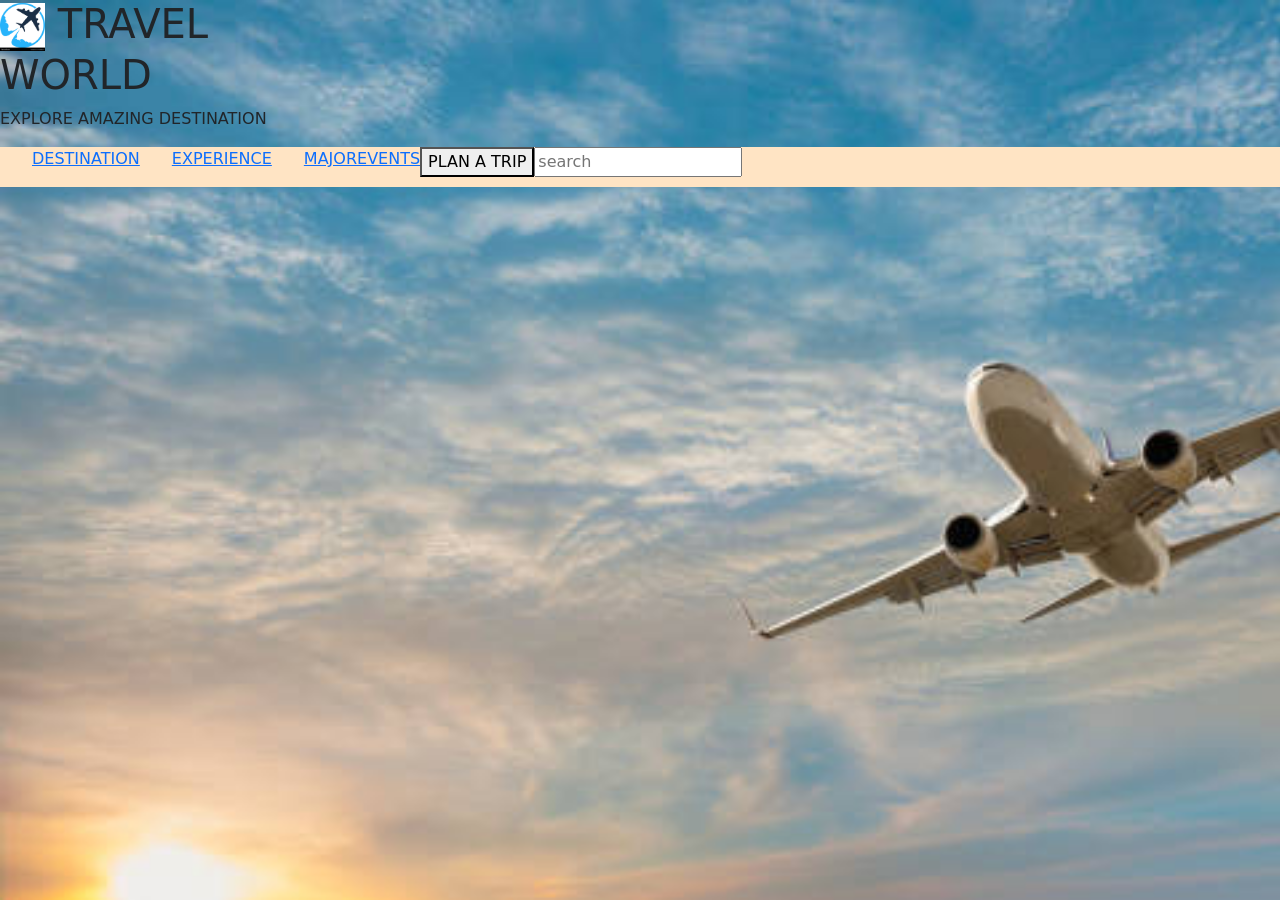
<file: INDEX.HTML>
<html>
    <head>
        <title>travel world </title>  
        <link rel="stylesheet" href="style.css">
        <link href="https://cdn.jsdelivr.net/npm/bootstrap@5.0.2/dist/css/bootstrap.min.css" rel="stylesheet" integrity="sha384-EVSTQN3/azprG1Anm3QDgpJLIm9Nao0Yz1ztcQTwFspd3yD65VohhpuuCOmLASjC" crossorigin="anonymous">
    </head>
    <header>
        <h1><img src="logo.jpeg" >      TRAVEL<br> WORLD </h1>
        <P> EXPLORE AMAZING DESTINATION</P>
    </header>
    <body>
    <nav class="navsection">   
         <UL> <a href=DESTINATION.html>DESTINATION</a></UL>
           <UL> <a href=EXPERIENCE.html>EXPERIENCE</a></UL>
                <UL> <a href=MAJOREVENTS.html>MAJOREVENTS</a></UL>
                <div class="hero">
               <button onclick="alert('plan your fav destination with us')">
    PLAN A TRIP
</button>
</div>
<div class="sea">
    <input type="text" placeholder="search"

</div>
</nav>
<script src="https://cdn.jsdelivr.net/npm/bootstrap@5.0.2/dist/js/bootstrap.bundle.min.js" integrity="sha384-MrcW6ZMFYlzcLA8Nl+NtUVF0sA7MsXsP1UyJoMp4YLEuNSfAP+JcXn/tWtIaxVXM" crossorigin="anonymous"></script>
            </body>
        </html>
</file>
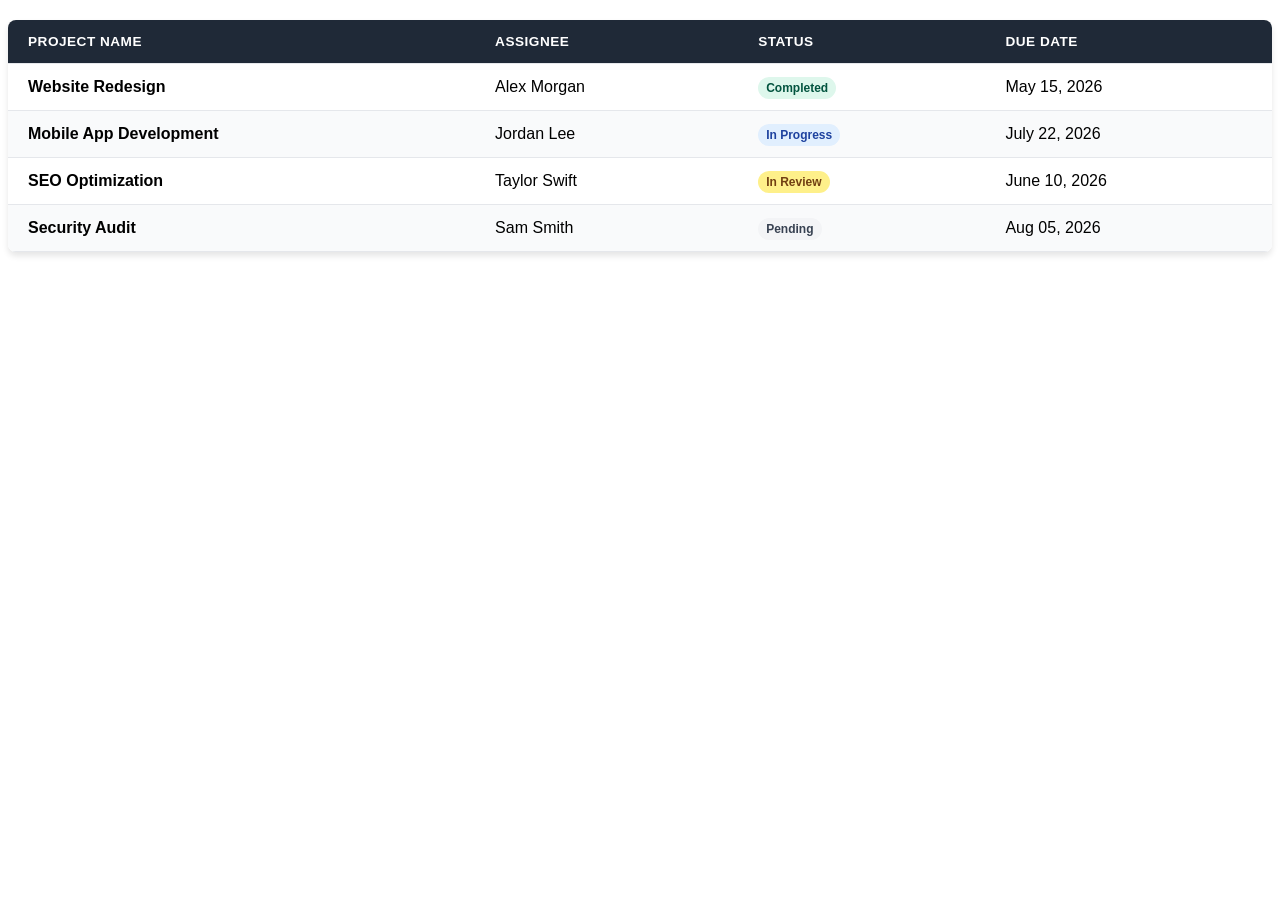
<file: htmlTable/index.html>
<!DOCTYPE html>
<html lang="en">
<head>
    <meta charset="UTF-8">
    <meta name="viewport" content="width=device-width, initial-scale=1.0">
    <title>Document</title>
        <link href="style.css" type="text/css" rel="stylesheet" />
</head>
<body>
    <div class="table-container">
  <table>
    <thead>
      <tr>
        <th>Project Name</th>
        <th>Assignee</th>
        <th>Status</th>
        <th>Due Date</th>
      </tr>
    </thead>
    <tbody>
      <tr>
        <td><strong>Website Redesign</strong></td>
        <td>Alex Morgan</td>
        <td><span class="status completed">Completed</span></td>
        <td>May 15, 2026</td>
      </tr>
      <tr>
        <td><strong>Mobile App Development</strong></td>
        <td>Jordan Lee</td>
        <td><span class="status progress">In Progress</span></td>
        <td>July 22, 2026</td>
      </tr>
      <tr>
        <td><strong>SEO Optimization</strong></td>
        <td>Taylor Swift</td>
        <td><span class="status review">In Review</span></td>
        <td>June 10, 2026</td>
      </tr>
      <tr>
        <td><strong>Security Audit</strong></td>
        <td>Sam Smith</td>
        <td><span class="status pending">Pending</span></td>
        <td>Aug 05, 2026</td>
      </tr>
    </tbody>
  </table>
</div>
</body>
</html>
</file>
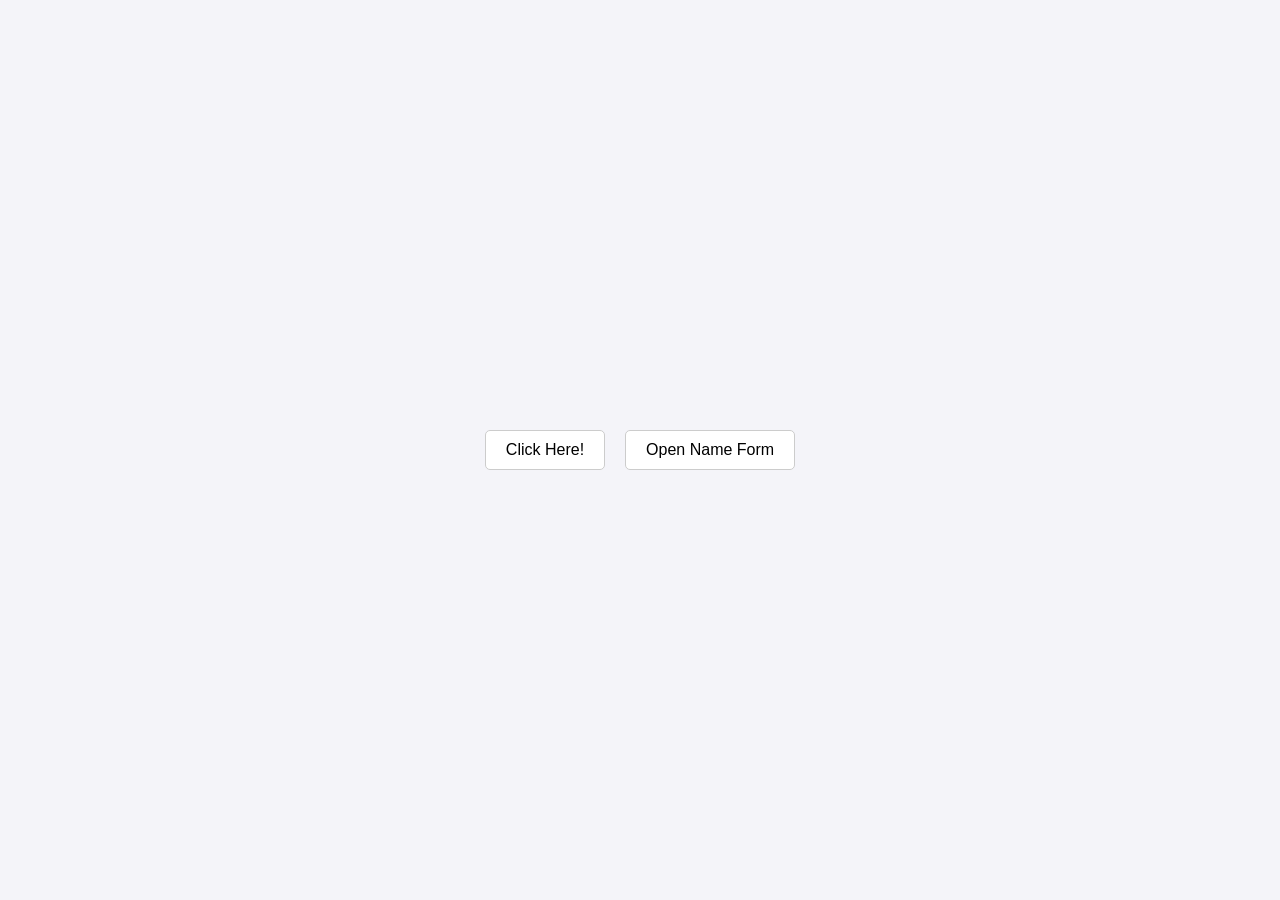
<file: JavascriptBasic/index.html>
<!DOCTYPE html>
<html lang="en">
<head>
    <meta charset="UTF-8">
    <meta name="viewport" content="width=device-width, initial-scale=1.0">
    <title>Two Buttons Example</title>
    <style>
        /* Centers the button container on the screen */
        body {
            margin: 0;
            height: 100vh;
            display: flex;
            justify-content: center; 
            align-items: center;    
            font-family: Arial, sans-serif;
            background-color: #f4f4f9;
        }

        /* Keeps the two main buttons side by side with a gap */
        .button-group {
            display: flex;
            gap: 20px;
        }

        /* Styling for the buttons to make them look nice */
        button {
            padding: 10px 20px;
            font-size: 16px;
            cursor: pointer;
            border-radius: 5px;
            border: 1px solid #ccc;
            background-color: white;
            transition: background 0.2s;
        }

        button:hover {
            background-color: #e0e0e0;
        }

        /* The Form Overlay (hidden by default) */
        .form-overlay {
            display: none; 
            position: fixed;
            top: 0;
            left: 0;
            width: 100%;
            height: 100%;
            background-color: rgba(0, 0, 0, 0.5); /* Dimmed background */
            justify-content: center;
            align-items: center;
        }

        /* The Form Container Box */
        .form-container {
            background-color: white;
            padding: 25px;
            border-radius: 8px;
            box-shadow: 0px 4px 15px rgba(0, 0, 0, 0.3);
            display: flex;
            flex-direction: column;
            gap: 15px;
        }

        .form-container input {
            padding: 8px;
            font-size: 14px;
            border: 1px solid #ccc;
            border-radius: 4px;
        }
    </style>
</head>
<body>
    
    <div class="button-group">
        <button id="consoleBtn">Click Here!</button>
        <button id="formBtn">Open Name Form</button>
    </div>

    <div id="formOverlay" class="form-overlay">
        <form id="nameForm" class="form-container">
            <label for="userName"><strong>Enter your name:</strong></label>
            <input type="text" id="userName" required placeholder="Your name here...">
            <button type="submit" style="background-color: #4CAF50; color: white; border: none;">Submit</button>
        </form>
    </div>

    <script>
        // Get elements from the DOM
        const consoleBtn = document.getElementById('consoleBtn');
        const formBtn = document.getElementById('formBtn');
        const formOverlay = document.getElementById('formOverlay');
        const nameForm = document.getElementById('nameForm');
        const nameInput = document.getElementById('userName');

        // 1. First Button: Just logs to the console
        consoleBtn.addEventListener('click', () => {
            console.log('Button was clicked!');
        });

        // 2. Second Button: Opens the form overlay
        formBtn.addEventListener('click', () => {
            formOverlay.style.display = 'flex';
        });

        // 3. Form Submission: Logs the name and hides the form
        nameForm.addEventListener('submit', (event) => {
            event.preventDefault();

            const enteredName = nameInput.value;
            console.log('Submitted Name:', enteredName); // Logs the entered name

            nameForm.reset(); // Clears the input field
            formOverlay.style.display = 'none'; // Hides the form again
        });
    </script>
</body>
</html>
</file>
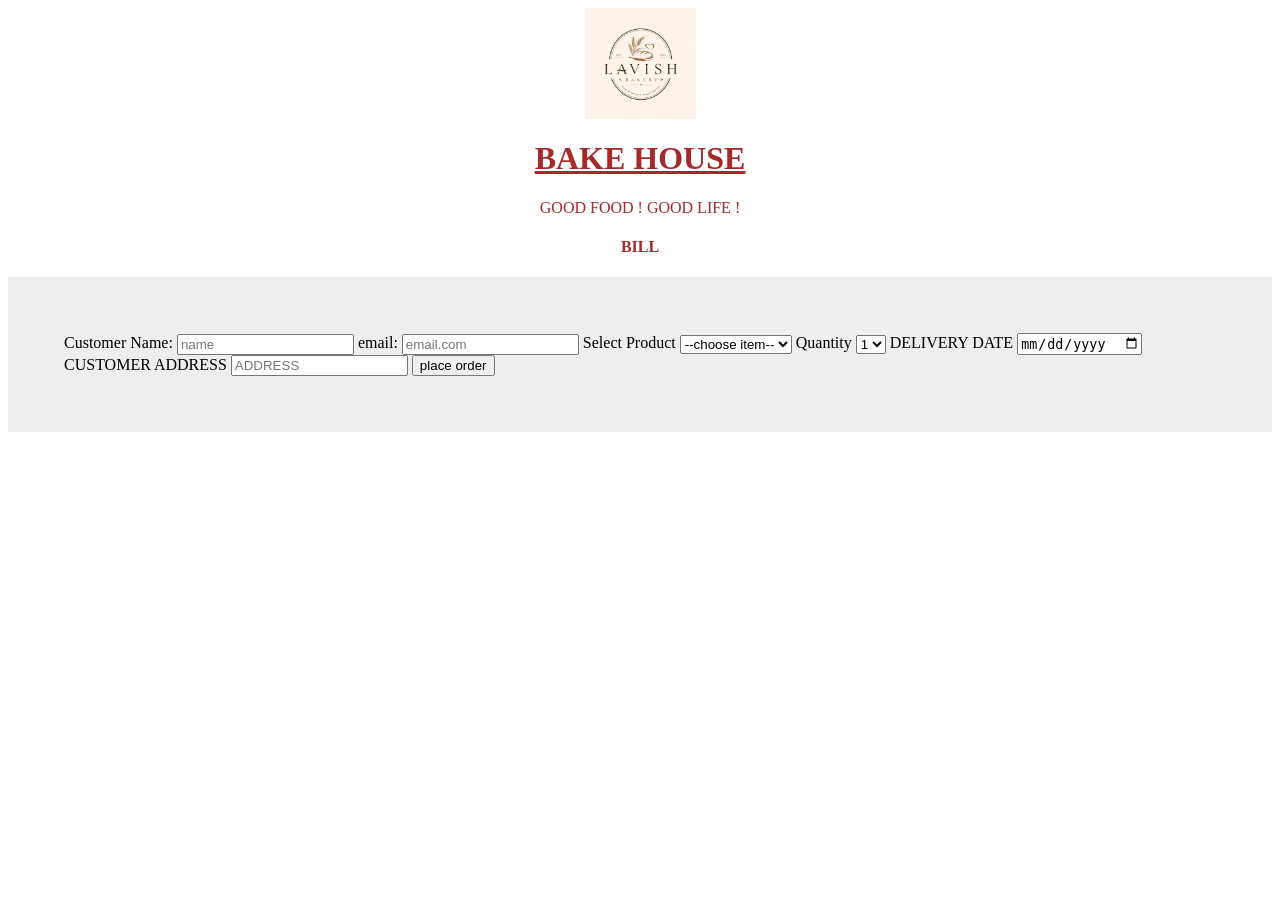
<file: HtmlDemo/bootstrap.html>
<html>
    <head>
        <title>BAKE HOUSE</title>
        <link rel="stylesheet" href="sty.css">    
    </head>
    <body>
        <header>
            <DIV class="bake">
                <img src="bake.jpeg">
            <h1> <u> BAKE HOUSE </u></h1>
            <p>GOOD FOOD ! GOOD LIFE !</p>
            <h4>BILL </h4>
        </DIV>
        </header>
<nav class="container">
<form>
    <label> Customer Name:</label>
    <input type="text" placeholder="name">
    <label>email:</label>
    <input type="text" placeholder="email.com">
    <label >Select Product</label>
    <select>
        <option>--choose item--</option>
        <option>choclate</option>
        <option>cake</option>
        <option>Burger</option>
        <OPTION>PIE</OPTION>
        <option>Swiss Roll</option>
    </select>
    <label>Quantity</label>
    <select>
        <option>1</option>
        <option>2</option>
        <option>3</option>
         <option>4</option>
          <option>5</option>
           <option>6</option>
            <option>7</option>
             <option>8</option>
              <option>9</option>
    </select>
    <label>DELIVERY DATE</label>
    <input type="date" >
    <label>CUSTOMER ADDRESS </label>
    <input type="text" placeholder="ADDRESS">
    <input type="submit" value="place order">
</form>

</nav>
    </body>
    
</html>
</file>
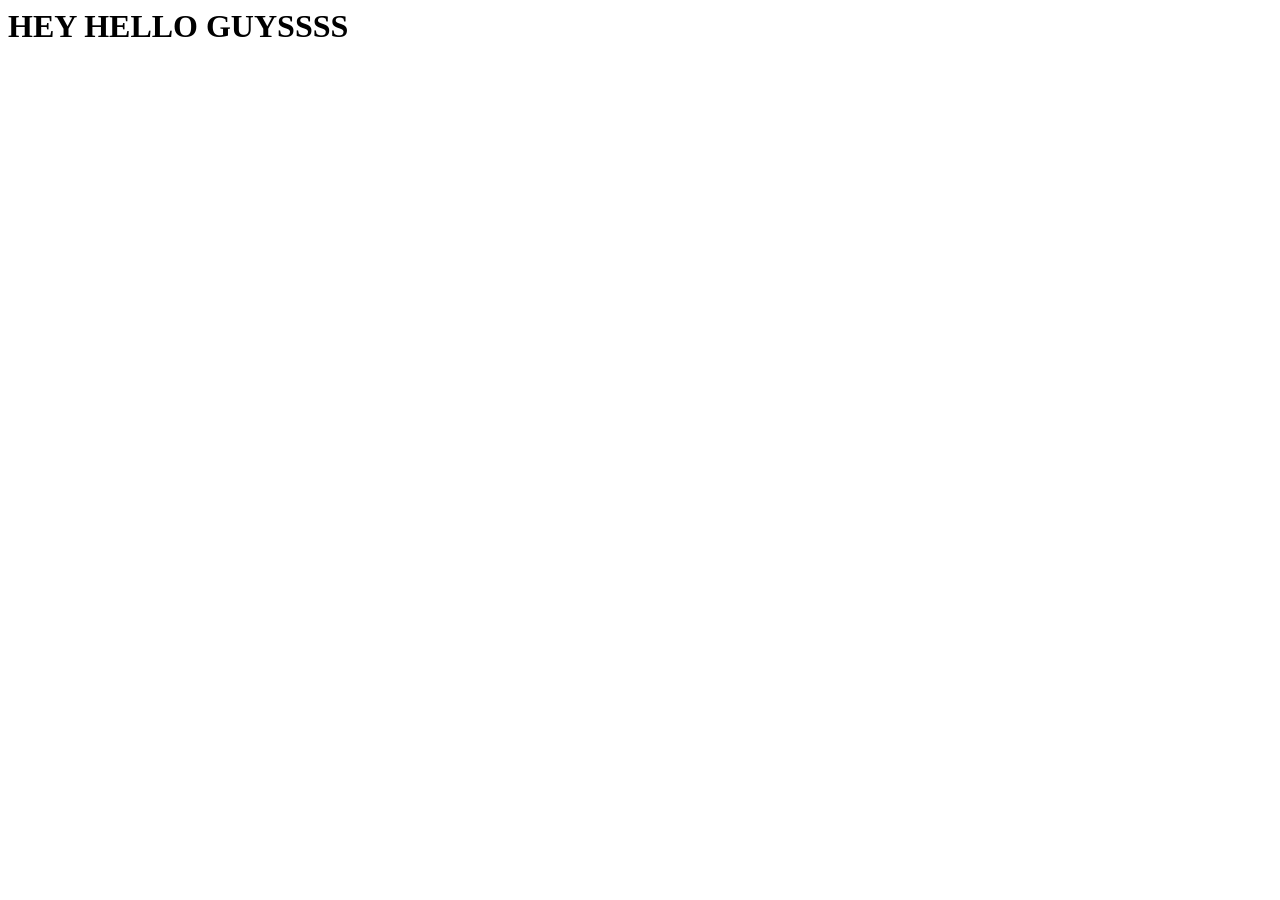
<file: HtmlDemo/java.html>
<html>
    <body>
        <h1>HEY HELLO GUYSSSS</h1>
        <script>
            function showmessage(){
                console.log("welcome all! hello good morning");
            }
        showmessage()
        </script>
    </body>
</html>
</file>
<file: style.css>
.navSection{
    display:flex;
    background-color: bisque;
}
body{
        background-image: url("travel.JPEG");
        background-repeat: no-repeat;
        background-size: cover;

}

h1{
 color:rgb(218, 227, 227)
}
.search{
    background-color: aliceblue;
}
img{
    width: 45px;
    height:auto
}
</file>
<file: htmlTable/style.css>
/* Container to allow horizontal scrolling on small screens */
.table-container {
  width: 100%;
  overflow-x: auto;
  margin: 20px 0;
  box-shadow: 0 4px 6px rgba(0, 0, 0, 0.1);
  border-radius: 8px;
}

/* Base Table Styling */
table {
  width: 100%;
  border-collapse: collapse;
  font-family: 'Segoe UI', Tahoma, Geneva, Verdana, sans-serif;
  background-color: #ffffff;
  text-align: left;
}

/* Header Styling */
thead {
  background-color: #1f2937;
  color: #ffffff;
}

th, td {
  padding: 14px 20px;
  border-bottom: 1px solid #e5e7eb;
}

th {
  font-weight: 600;
  text-transform: uppercase;
  font-size: 0.85rem;
  letter-spacing: 0.5px;
}

/* Zebra Striping & Hover Effect */
tbody tr:nth-child(even) {
  background-color: #f9fafb;
}

tbody tr:hover {
  background-color: #f3f4f6;
  transition: background-color 0.2s ease;
}

/* Custom Status Badges */
.status {
  padding: 4px 8px;
  border-radius: 12px;
  font-size: 0.75rem;
  font-weight: 600;
}

.status.completed { background-color: #def7ec; color: #03543f; }
.status.progress { background-color: #e1effe; color: #1e429f; }
.status.review { background-color: #fef08a; color: #713f12; }
.status.pending { background-color: #f3f4f6; color: #374151; }
</file>
<file: HtmlDemo/sty.css>
.bake{
 color: brown;
 text-align: center;
}
form{
    background-color:rgb(239, 238, 238);
    margin:auto;
    padding: 56;
    border: radius 20px;
    background-size: cover;
}
img{
    width: 111;
    
}
</file>
